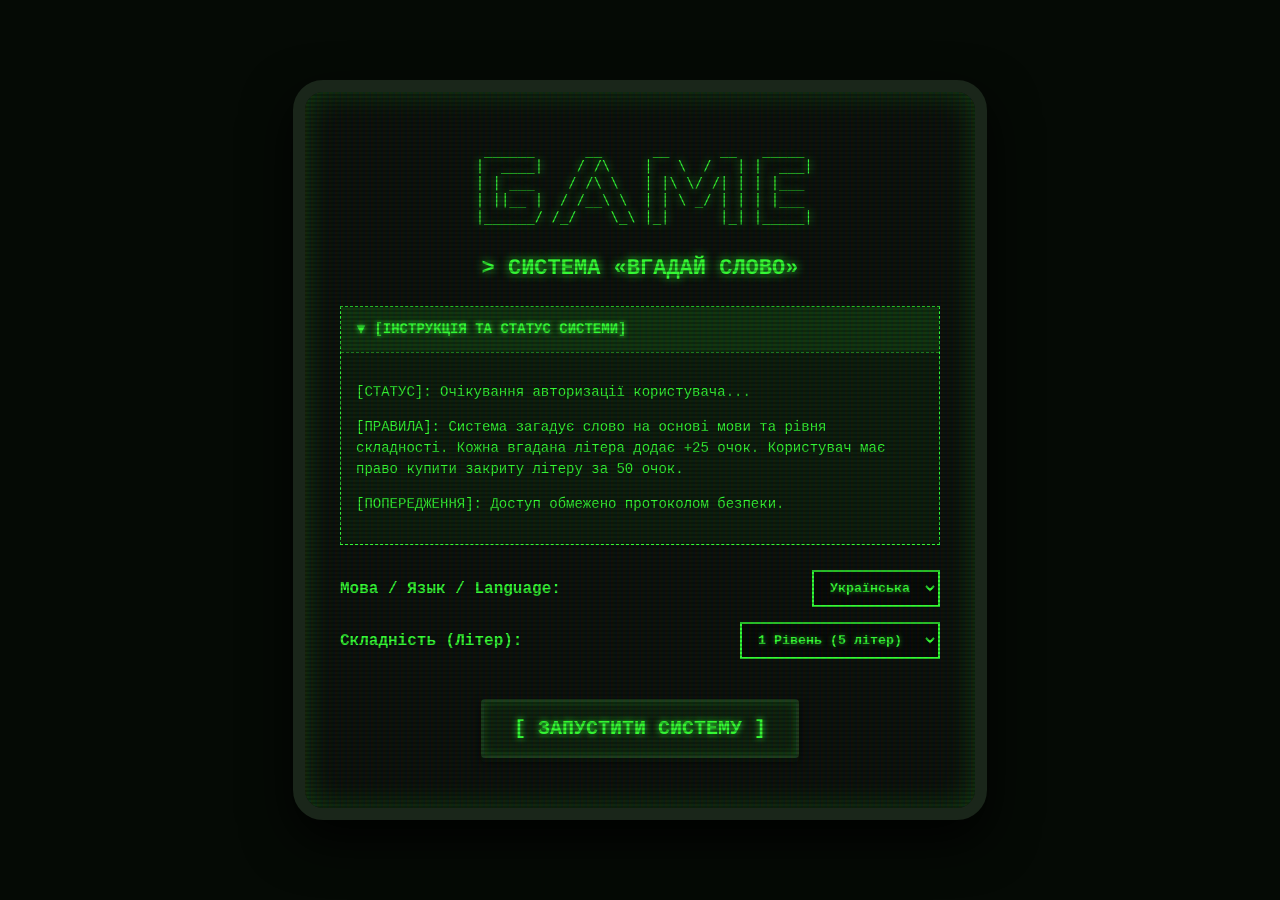
<file: index.html>
<!DOCTYPE html>
<html lang="uk">

<head>
    <meta charset="UTF-8">
    <meta name="viewport" content="width=device-width, initial-scale=1.0">
    <title>Pancier Термінал: Вгадай Слово</title>
    <link rel="stylesheet" href="style.css">
</head>

<body>
    <div class="game-container">

        <div id="welcome-screen" class="screen">
            <pre class="terminal-logo">
 ______      __      __      __   _____
 |  ____|    / /\    |   \  /   | |  ___|
| | ___    / /\ \   | |\ \/ /| | | |___
| ||__ |  / /__\ \  | | \ _/ | | | |___
 |______/ /_/    \_\ |_|      |_| |_____|
            </pre>

            <h1 class="blink-title">> СИСТЕМА «ВГАДАЙ СЛОВО» </h1>

            <details class="welcome-info-details" open>
                <summary class="details-toggle-btn">[ІНСТРУКЦІЯ ТА СТАТУС СИСТЕМИ]</summary>
                <div class="welcome-info-content">
                    <p>[СТАТУС]: Очікування авторизації користувача...</p>
                    <p>[ПРАВИЛА]: Система загадує слово на основі мови та рівня складності. Кожна вгадана літера додає
                        +25 очок. Користувач має право купити закриту літеру за 50 очок.</p>
                    <p>[ПОПЕРЕДЖЕННЯ]: Доступ обмежено протоколом безпеки.</p>
                </div>
            </details>

            <div class="settings-panel">
                <div class="setting-block">
                    <label>Мова / Язык / Language:</label>
                    <select id="language-select">
                        <option value="ua">Українська</option>
                        <option value="ru">Русский</option>
                        <option value="en">English</option>
                    </select>
                </div>

                <div class="setting-block">
                    <label>Складність (Літер):</label>
                    <select id="difficulty-select">
                        <option value="5">1 Рівень (5 літер)</option>
                        <option value="7">2 Рівень (7 літер)</option>
                        <option value="10">3 Рівень (10 літер)</option>
                    </select>
                </div>
            </div>

            <button class="start-system-btn" id="enter-btn" style="margin-top: 20px;">
                [ ЗАПУСТИТИ СИСТЕМУ ]
            </button>
        </div>

        <div id="game-screen" class="screen hidden">
            <h1> Pancier: Вгадай Слово</h1>

            <div class="stats-panel">
                <div class="stat-box">Очки: <span id="score-view">0</span></div>
                <div class="stat-box">Спроби: <span id="lives-view">3</span>/3</div>
                <button id="buy-letter-btn" disabled>Купити літеру (50 очок)</button>
                <button id="exit-game-btn">Закінчити гру</button>
            </div>

            <hr>

            <div id="question-container">
                [ОЧІКУВАННЯ ЗАПУСКУ СИСТЕМИ...]
            </div>

            <div class="word-display" id="word-container"></div>
            <div class="keyboard" id="keyboard-container"></div>
        </div>

        <div id="gameover-screen" class="screen hidden">
            <h1 id="gameover-title" class="success-title">СИСТЕМУ УСПІШНО ЗЛАМАНО</h1>

            <div class="index-info">
                <p id="gameover-result">[РЕЗУЛЬТАТ]: Тестування завершено з максимальним результатом.</p>
                <p class="final-score-text">[НАБРАНО ОЧКІВ]: <span id="final-score">0</span></p>
            </div>

            <button class="start-system-btn" id="restart-btn" style="margin-top: 20px;">
                [ ПЕРЕЗАПУСТИТИ СИСТЕМУ ]
            </button>
        </div>

    </div>

    <script src="script.js"></script>
</body>

</html>
</file>
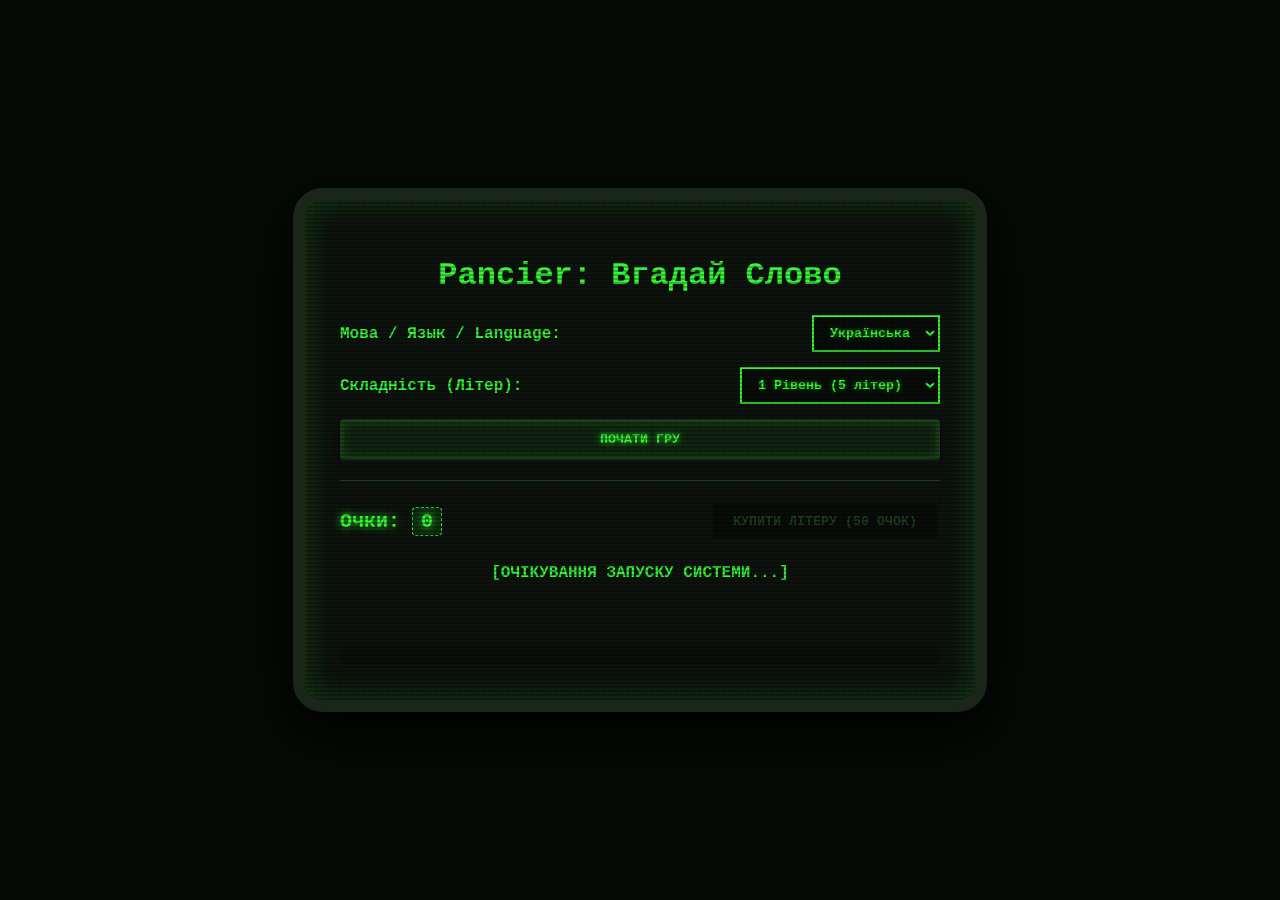
<file: frame.html>
<!DOCTYPE html>
<html lang="uk">
<head>
    <meta charset="UTF-8">
    <meta name="viewport" content="width=device-width, initial-scale=1.0">
    <title>Гра: Вгадай Слово</title>
    <link rel="stylesheet" href="style.css">
</head>
<body>
    <div class="game-container">
        <h1> Pancier: Вгадай Слово</h1>
        
        <div class="settings-panel">
            <div class="setting-block">
                <label>Мова / Язык / Language:</label>
                <select id="language-select">
                    <option value="ua">Українська</option>
                    <option value="ru">Русский</option>
                    <option value="en">English</option>
                </select>
            </div>

            <div class="setting-block">
                <label>Складність (Літер):</label>
                <select id="difficulty-select">
                    <option value="5">1 Рівень (5 літер)</option>
                    <option value="7">2 Рівень (7 літер)</option>
                    <option value="10">3 Рівень (10 літер)</option>
                </select>
            </div>
            <button id="start-game-btn">Почати гру</button>
        </div>

        <hr>

        <div class="stats-panel">
            <div class="stat-box">Очки: <span id="score-view">0</span></div>
            <button id="buy-letter-btn" disabled>Купити літеру (50 очок)</button>
        </div>

        <div id="question-container">
            [ОЧІКУВАННЯ ЗАПУСКУ СИСТЕМИ...]
        </div>

        <div class="word-display" id="word-container"></div>

        <div class="keyboard" id="keyboard-container"></div>
    </div>

    <script src="script.js"></script>
</body>
</html>
</file>
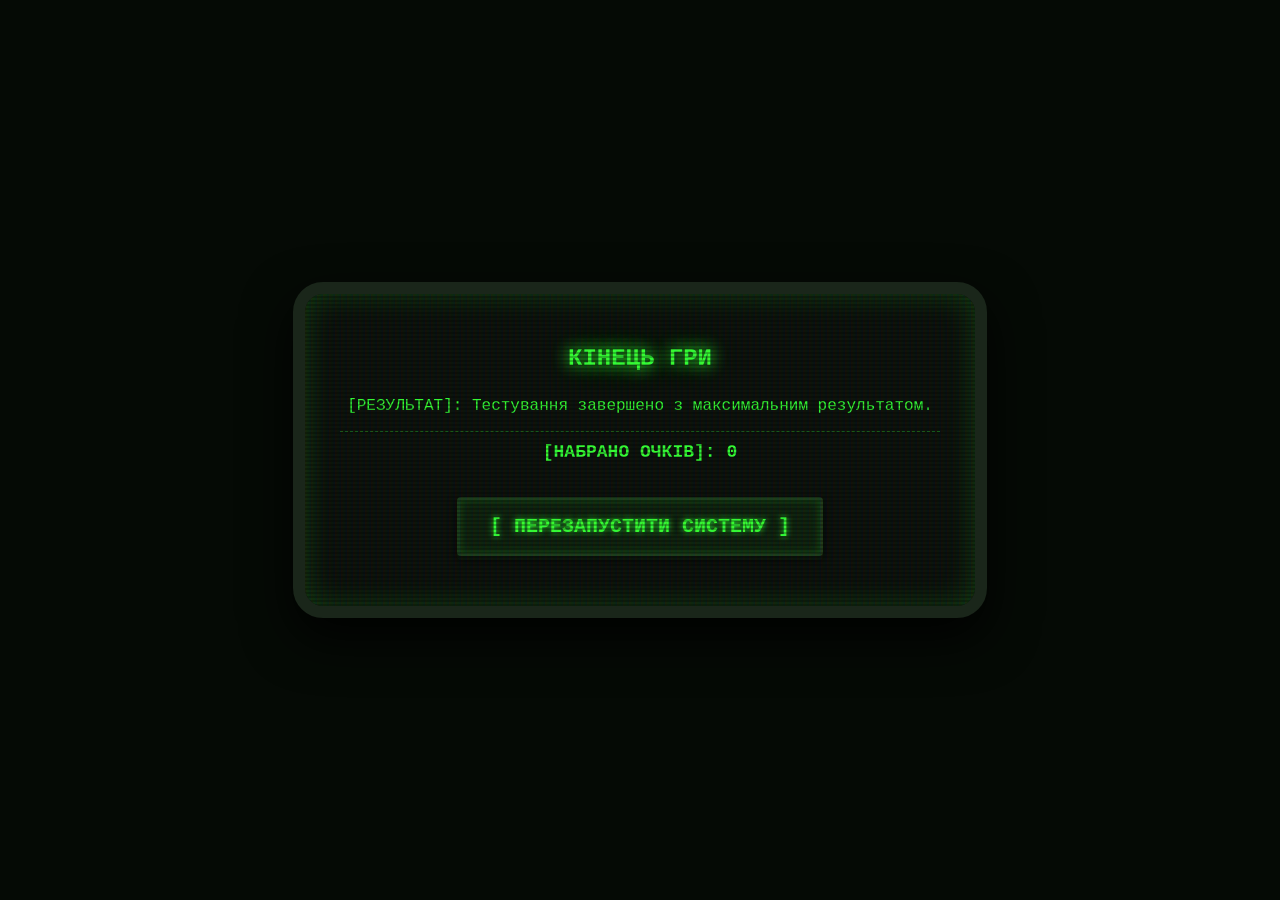
<file: gameover.html>
<!DOCTYPE html>
<html lang="uk">

<head>
    <meta charset="UTF-8">
    <meta name="viewport" content="width=device-width, initial-scale=1.0">
    <title>Кінець гри</title>
    <link rel="stylesheet" href="style.css">
</head>

<body>
    <div class="game-container">
        <h1 class="success-title"> КІНЕЦЬ ГРИ</h1>

        <div class="index-info">
            <p>[РЕЗУЛЬТАТ]: Тестування завершено з максимальним результатом.</p>
            <p class="final-score-text">[НАБРАНО ОЧКІВ]: <span id="final-score">0</span></p>
        </div>

        <button class="start-system-btn"
            onclick="localStorage.removeItem('gameScore'); window.location.href='index.html'">
            [ ПЕРЕЗАПУСТИТИ СИСТЕМУ ]
        </button>

        <script>
            const savedScore = localStorage.getItem('gameScore') || 0;
            document.getElementById('final-score').innerText = savedScore;
        </script>
</body>

</html>
</file>
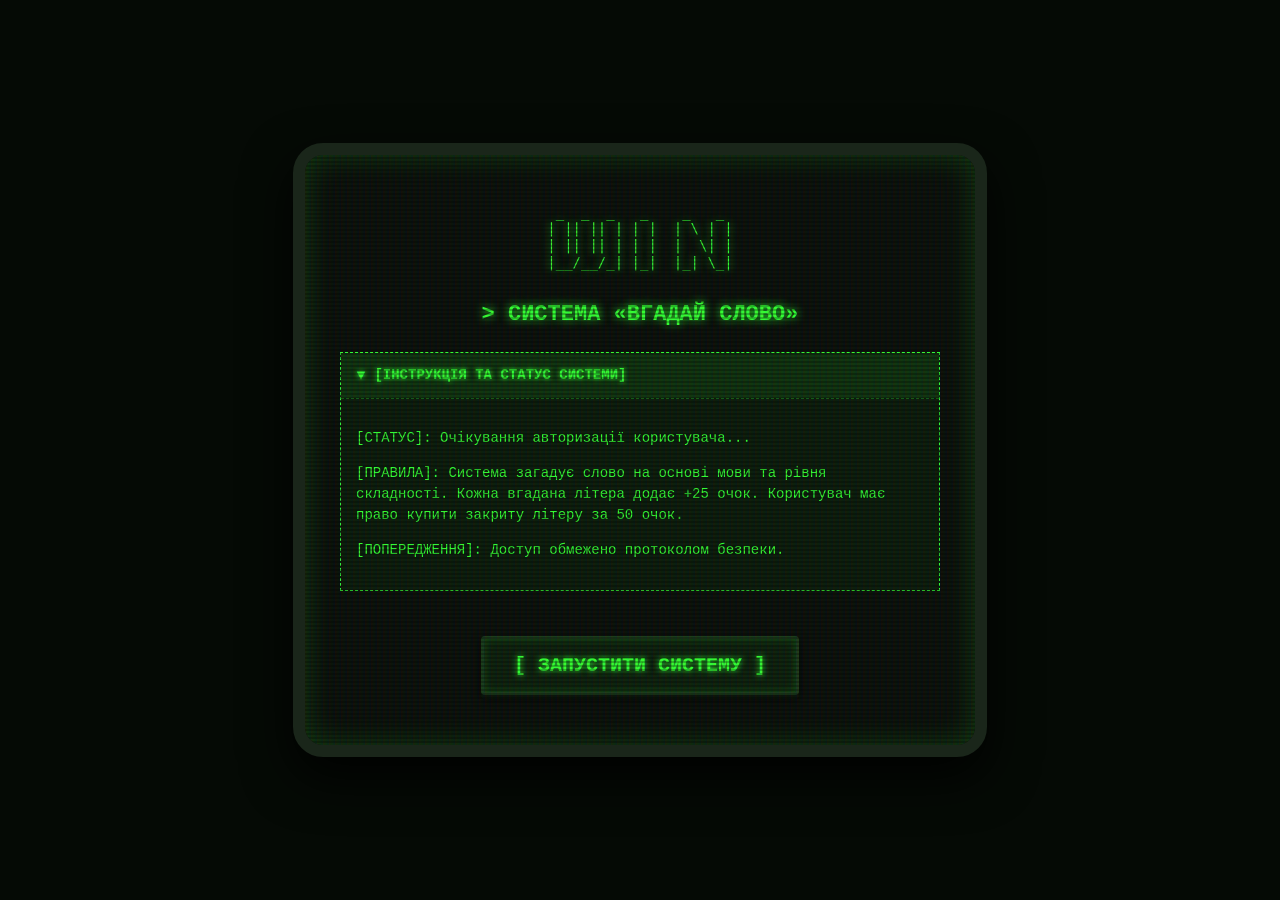
<file: welcome.html>
<!DOCTYPE html>
<html lang="uk">

<head>
    <meta charset="UTF-8">
    <meta name="viewport" content="width=device-width, initial-scale=1.0">
    <title>Вхід у Термінал</title>
    <link rel="stylesheet" href="style.css">
</head>

<body>
    <div class="game-container">
        <pre class="terminal-logo">
 _  _  _   _    _   _ 
| || || | | |  | \ | |
| || || | | |  |  \| |
|__/__/_| |_|  |_| \_|
                      </pre>

        <h1 class="blink-title">> СИСТЕМА «ВГАДАЙ СЛОВО» </h1>

        <details class="welcome-info-details" open>
            <summary class="details-toggle-btn">[ІНСТРУКЦІЯ ТА СТАТУС СИСТЕМИ]</summary>
            <div class="welcome-info-content">
                <p>[СТАТУС]: Очікування авторизації користувача...</p>
                <p>[ПРАВИЛА]: Система загадує слово на основі мови та рівня складності. Кожна вгадана літера додає +25
                    очок. Користувач має право купити закриту літеру за 50 очок.</p>
                <p>[ПОПЕРЕДЖЕННЯ]: Доступ обмежено протоколом безпеки.</p>
            </div>
        </details>

        <button class="start-system-btn" id="enter-btn" style="margin-top: 20px;">
            [ ЗАПУСТИТИ СИСТЕМУ ]
        </button>
    </div>

    <script>
        document.getElementById('enter-btn').addEventListener('click', function () {
            localStorage.removeItem('gameScore');
            window.location.href = 'frame.html';
        });
    </script>
</body>

</html>
</file>
<file: style.css>
body {
    font-family: 'Courier New', Courier, monospace;
    background-color: #050a05;
    color: #33ff33;
    display: flex;
    justify-content: center;
    align-items: center;
    min-height: 100vh;
    margin: 0;
}


.game-container {
    background: #0a110a;
    padding: 35px;
    border-radius: 30px;
    border: 12px solid #1a261a;
    box-shadow:
        0 20px 50px rgba(0, 0, 0, 0.9),
        inset 0 0 30px rgba(51, 255, 51, 0.2);
    max-width: 600px;
    width: 100%;
    text-align: center;
    position: relative;
    overflow: hidden;
}


.game-container::before {
    content: " ";
    display: block;
    position: absolute;
    top: 0;
    left: 0;
    bottom: 0;
    right: 0;
    background: linear-gradient(rgba(18, 16, 16, 0) 50%, rgba(0, 0, 0, 0.25) 50%),
        linear-gradient(90deg, rgba(255, 0, 0, 0.06), rgba(0, 255, 0, 0.02), rgba(0, 0, 255, 0.06));
    z-index: 10;
    background-size: 100% 4px, 6px 100%;
    pointer-events: none;
}

.hidden {
    display: none !important;
}

hr {
    border: 0;
    height: 1px;
    background: #1a3c1a;
    margin: 20px 0;
}

/* СТАРТОВИЙ ЕКРАН ТА ЛОГОТИП */
.terminal-logo {
    font-size: 14px;
    line-height: 1.2;
    text-align: center;
    display: inline-block;
    color: #33ff33;
    text-shadow: 0 0 8px #33ff33;
    margin-bottom: 15px;
}

.blink-title {
    margin-top: 0;
    font-size: 22px;
    color: #33ff33;
    text-shadow: 0 0 10px #33ff33;
    animation: terminal-blink 1s infinite alternate;
}

@keyframes terminal-blink {
    0% {
        opacity: 1;
    }

    100% {
        opacity: 0.7;
    }
}

/* БЛОК ІНСТРУКЦІЇ ТА СТАТУСУ */
.welcome-info-details {
    text-align: left;
    background: rgba(51, 255, 51, 0.05);
    border: 1px dashed #33ff33;
    margin: 25px 0;
    font-size: 14px;
    line-height: 1.5;
}

.details-toggle-btn {
    padding: 12px 15px;
    cursor: pointer;
    font-weight: bold;
    color: #33ff33;
    text-shadow: 0 0 5px #33ff33;
    background: rgba(51, 255, 51, 0.1);
    outline: none;
    display: flex;
    align-items: center;
    user-select: none;
}

.details-toggle-btn::before {
    content: "► ";
    margin-right: 10px;
    display: inline-block;
    transition: transform 0.2s ease;
}

.welcome-info-details[open] .details-toggle-btn::before {
    transform: rotate(90deg);
}

.welcome-info-content {
    padding: 15px;
    border-top: 1px dashed rgba(51, 255, 51, 0.4);
}

/* НАЛАШТУВАННЯ СЕЛЕКТОРІВ */
.settings-panel {
    display: flex;
    flex-direction: column;
    gap: 15px;
    margin-bottom: 20px;
}

.setting-block {
    display: flex;
    justify-content: space-between;
    align-items: center;
    font-weight: bold;
}

select {
    background-color: #050a05;
    color: #33ff33;
    border: 2px solid #33ff33;
    padding: 8px 12px;
    font-family: 'Courier New', Courier, monospace;
    font-weight: bold;
    outline: none;
    text-shadow: 0 0 5px rgba(51, 255, 51, 0.5);
}

/* СИСТЕМНІ КНОПКИ УПРАВЛІННЯ */
button {
    font-family: 'Courier New', Courier, monospace;
    font-weight: bold;
    text-transform: uppercase;
    padding: 10px 20px;
    background-color: #0d220d;
    color: #33ff33;
    border: 3px solid #1a3c1a;
    border-radius: 4px;
    cursor: pointer;
    position: relative;
    outline: none;
    box-shadow: 0 4px 0 #081308, 0 4px 10px rgba(0, 0, 0, 0.7), inset 0 0 10px rgba(51, 255, 51, 0.2);
    text-shadow: 0 0 6px #33ff33;
    transition: all 0.1s ease;
}

button:hover:not(:disabled) {
    background-color: #143514;
    border-color: #33ff33;
    box-shadow: 0 4px 0 #0d220d, 0 0 15px rgba(51, 255, 51, 0.4), inset 0 0 10px rgba(51, 255, 51, 0.3);
}

button:active:not(:disabled) {
    top: 4px;
    box-shadow: 0 0 0 #000, inset 0 0 15px rgba(51, 255, 51, 0.5);
}

button:disabled {
    background-color: #050a05;
    color: #1a3c1a;
    border-color: #081308;
    box-shadow: none;
    text-shadow: none;
    cursor: not-allowed;
}

.start-system-btn {
    font-size: 20px;
    padding: 15px 30px;
    animation: pulse-glow 2s infinite;
    margin: 15px 0;
}

@keyframes pulse-glow {
    0% {
        box-shadow: 0 4px 0 #081308, 0 0 10px rgba(51, 255, 51, 0.4);
    }

    50% {
        box-shadow: 0 4px 0 #081308, 0 0 25px rgba(51, 255, 51, 0.8);
    }

    100% {
        box-shadow: 0 4px 0 #081308, 0 0 10px rgba(51, 255, 51, 0.4);
    }
}

/* ІГРОВИЙ ЕКРАН ТА СТАТИСТИКА */
.stats-panel {
    display: flex;
    justify-content: space-between;
    align-items: center;
    margin: 20px 0;
    flex-wrap: wrap;
    gap: 10px;
}

.stat-box {
    font-size: 20px;
    font-weight: bold;
    text-shadow: 0 0 8px #33ff33;
}

#score-view {
    background: rgba(51, 255, 51, 0.1);
    padding: 2px 8px;
    border-radius: 4px;
    border: 1px dashed #33ff33;
}

#question-container {
    margin: 15px 0;
    font-weight: bold;
    line-height: 1.4;
}

/* ВІДОБРАЖЕННЯ ЗАГАДАНОГО СЛОВА */
.word-display {
    display: flex;
    justify-content: center;
    gap: 10px;
    margin: 30px 0;
    flex-wrap: wrap;
}

.letter-box {
    width: 45px;
    height: 45px;
    border: 2px solid #33ff33;
    border-radius: 4px;
    font-size: 26px;
    font-weight: bold;
    text-transform: uppercase;
    display: flex;
    justify-content: center;
    align-items: center;
    background-color: #050a05;
    box-shadow: 0 0 10px rgba(51, 255, 51, 0.3), inset 0 0 8px rgba(51, 255, 51, 0.2);
    text-shadow: 0 0 8px #33ff33;
}


.keyboard {
    display: flex;
    flex-wrap: wrap;
    justify-content: center;
    gap: 12px;
    margin-top: 25px;
    padding: 10px;
    background: rgba(0, 0, 0, 0.3);
    border-radius: 8px;
}

.key-btn {
    padding: 12px 16px;
    background-color: #081308;
    color: #22aa22;
    border: 1px solid #143514;
    border-radius: 6px;
    cursor: pointer;
    font-weight: bold;
    font-size: 16px;
    box-shadow: 0 3px 0 #030703;
    transition: all 0.2s ease;
    text-shadow: none;
}

.key-btn:hover:not(:disabled) {
    background-color: #102e10;
    color: #33ff33;
    border-color: #33ff33;
    box-shadow: 0 3px 0 #081308, 0 0 12px rgba(51, 255, 51, 0.4);
}

.key-btn:active:not(:disabled) {
    transform: translateY(3px);
    box-shadow: none;
}

.key-btn:disabled {
    background-color: #030503;
    color: #132a13;
    border-color: #050a05;
    transform: translateY(3px);
    box-shadow: none;
    text-shadow: none;
    cursor: not-allowed;
}

/* ФІНАЛЬНИЙ ЕКРАН */
.success-title {
    color: #33ff33;
    text-shadow: 0 0 15px #33ff33, 0 0 25px rgba(51, 255, 51, 0.5);
    font-size: 24px;
    margin-bottom: 25px;
}

.index-info {
    margin: 20px 0;
}

.final-score-text {
    font-size: 18px;
    font-weight: bold;
    border-top: 1px dashed rgba(51, 255, 51, 0.3);
    padding-top: 10px;
    margin-top: 15px;
}
</file>
